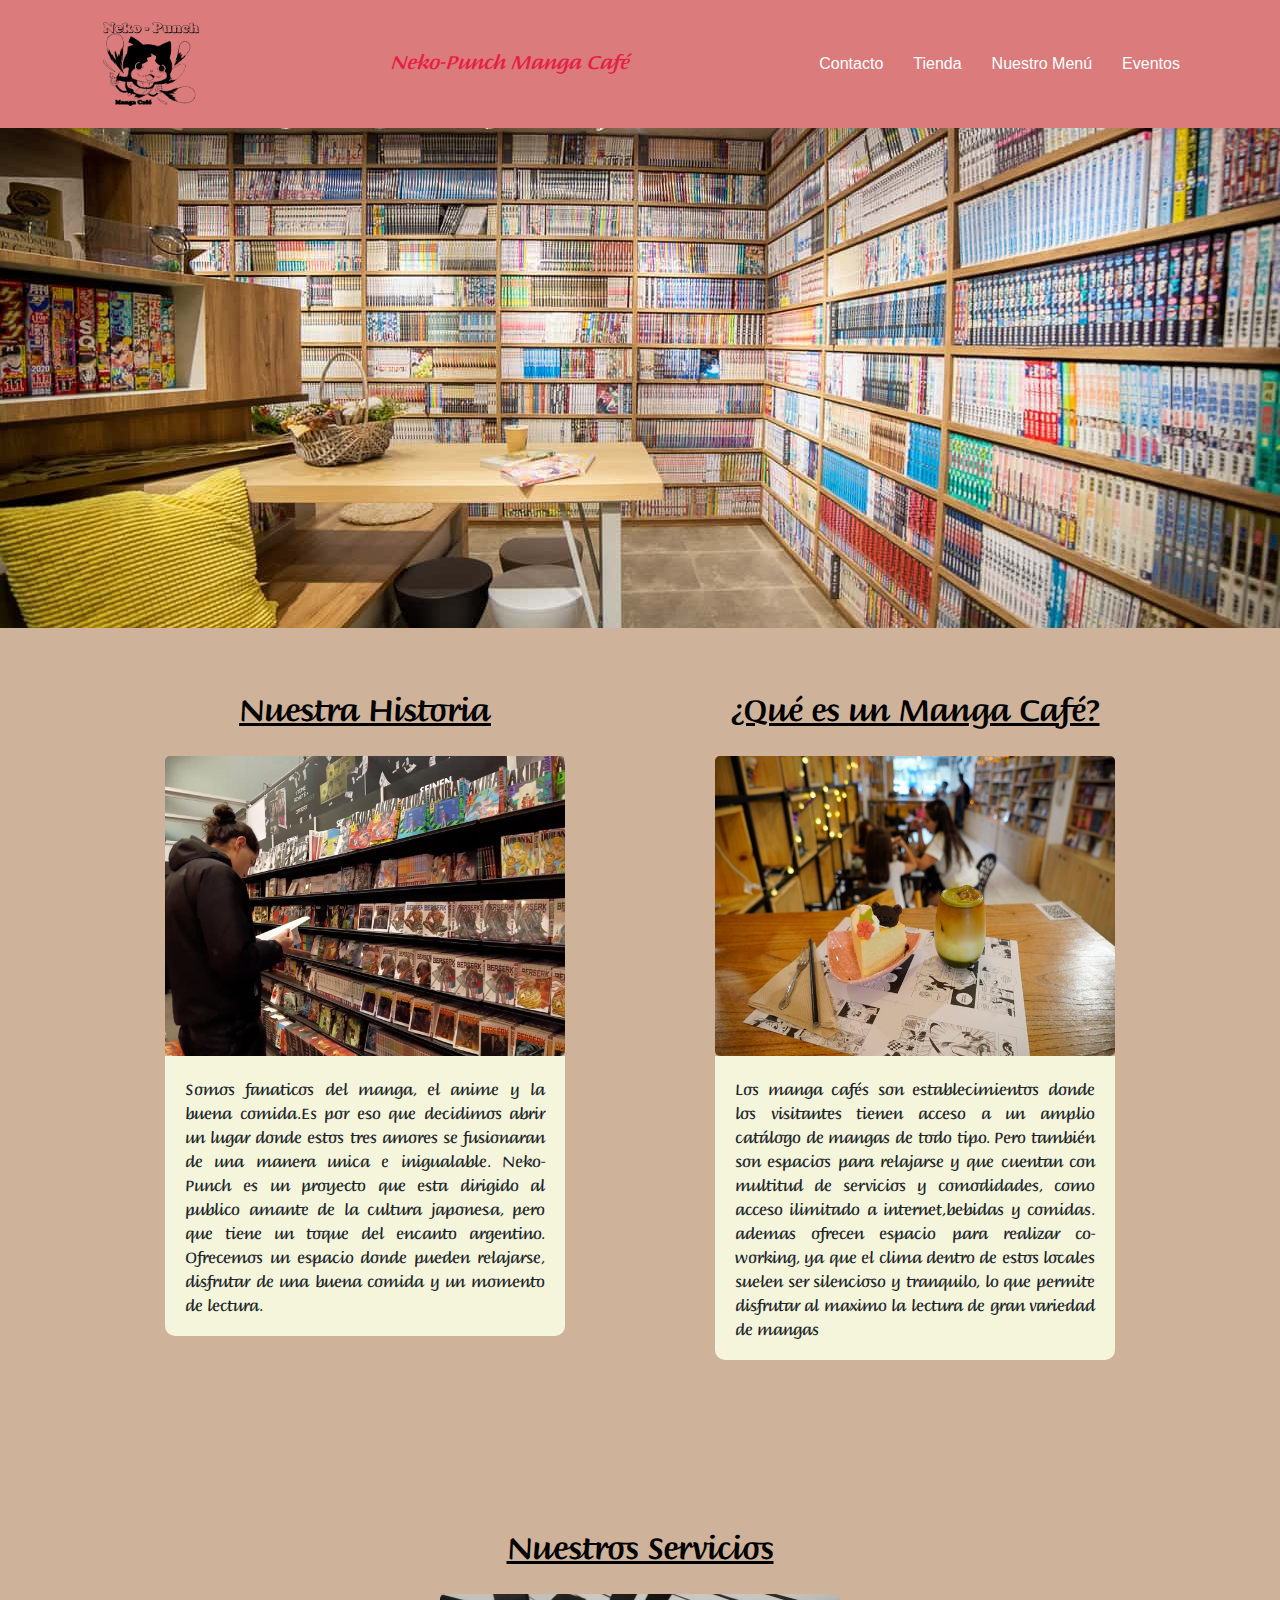
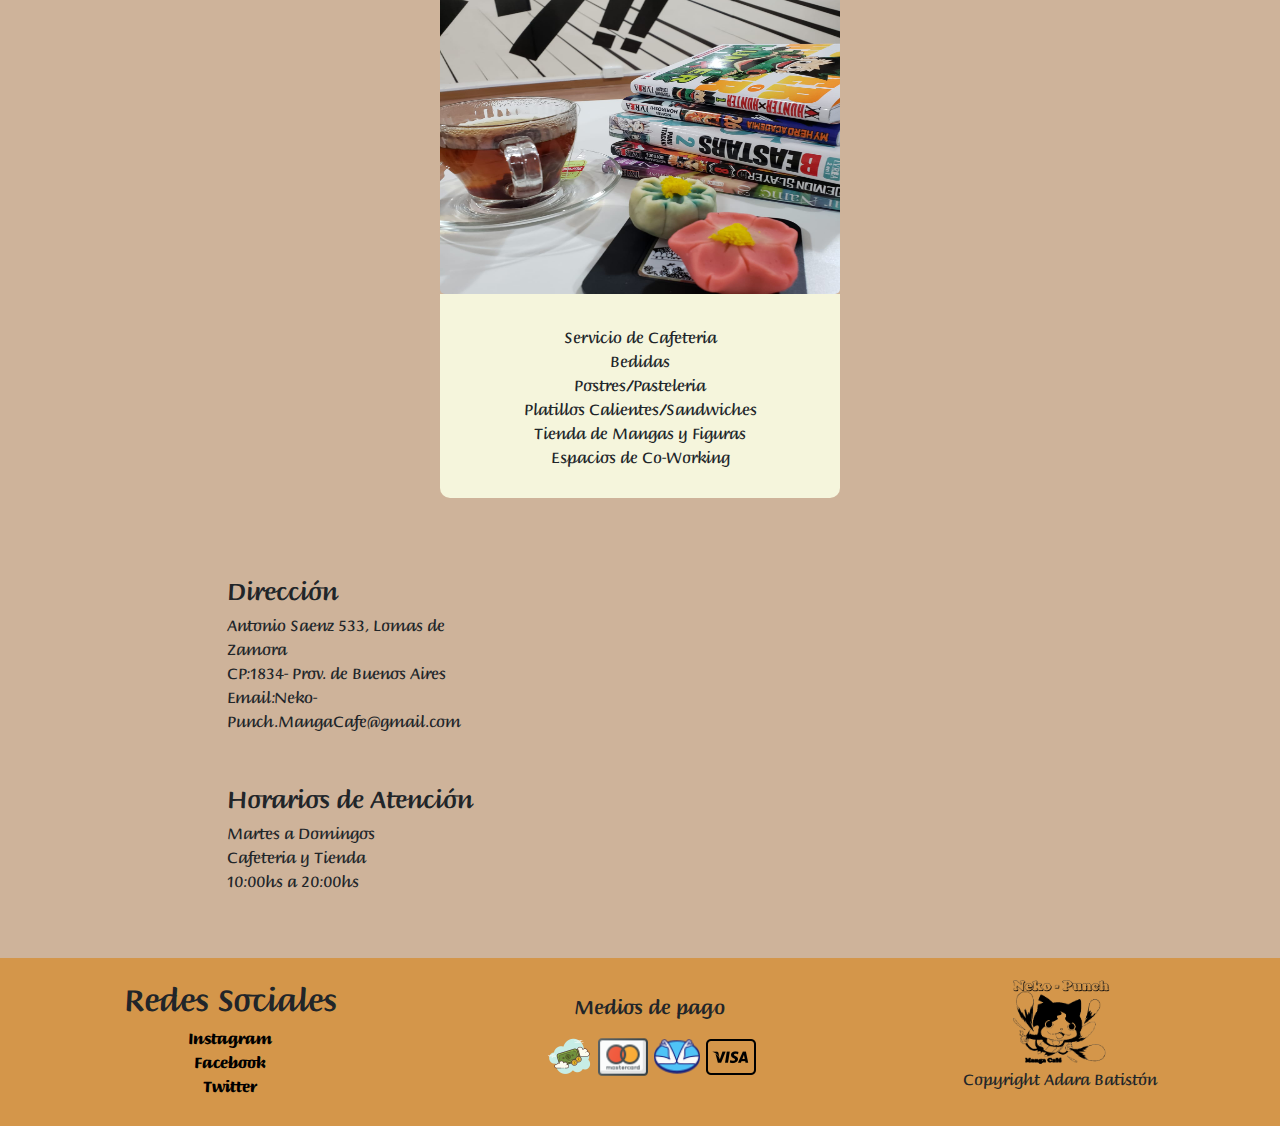
<file: movile first/index.html>
<!DOCTYPE html>
<html lang="en">
<head>
     <!--bootstrap-->
     <link href="https://cdn.jsdelivr.net/npm/bootstrap@5.3.3/dist/css/bootstrap.min.css" rel="stylesheet" integrity="sha384-QWTKZyjpPEjISv5WaRU9OFeRpok6YctnYmDr5pNlyT2bRjXh0JMhjY6hW+ALEwIH" crossorigin="anonymous">

     <!-- fuente-->
     <link rel="preconnect" href="https://fonts.googleapis.com">
     <link rel="preconnect" href="https://fonts.gstatic.com" crossorigin>
     <link href="https://fonts.googleapis.com/css2?family=Briem+Hand:wght@100..900&display=swap" rel="stylesheet">
     
     <link rel="stylesheet" href="style.css">
     <meta charset="UTF-8">
     <meta name="viewport" content="width=device-width, initial-scale=1.0">
     <title>Neko-Punch Manga cafe</title>
 </head>
 
 <body>
    <header>
   <div class="logo-link"> 
    <a href="index.html"><img class="logo" src="images/logo.png" alt="logo"></a>
 </div>  
        <h1>Neko-Punch Manga Café</h1>
        <div class="collapse" id="navbarToggleExternalContent" data-bs-theme="dark">
        <div>
          <ul>
            <li> <a href="../movile first/contacto.html"> Contacto </a></li>
            <li>  <a href="../movile first/tienda.html"> Tienda </a></li>
            <li> <a href="../movile first/nuestracarta.html">Nuestro Menú</a></li>
            <li> <a href="../movile first/eventos.html">Eventos</a></li>
          </ul>
        </div>
      </div>
      <nav class="navbar">
        <div class="container-fluid">
          <button class="navbar-toggler" type="button" data-bs-toggle="collapse" data-bs-target="#navbarToggleExternalContent" aria-controls="navbarToggleExternalContent" aria-expanded="false" aria-label="Toggle navigation">
            <span class="navbar-toggler-icon"></span>
          </button>
        </div>
      </nav>
      <div class="link-enlaces">
      <a href="../movile first/contacto.html"> Contacto </a>
      <a href="../movile first/tienda.html"> Tienda </a>
      <a href="../movile first/nuestracarta.html">Nuestro Menú</a>
      <a href="../movile first/eventos.html">Eventos</a>
    </div>
</header>
<main>
        <div class="img-container">
             <img src="images/salon.jpg" alt=" salon" width="100%">
         </div>
         <div class="information">
            <section>
                <h2> Nuestra Historia</h2>
                <img src="images/Manga RFI.jpg" alt="chico leyendo" width="75%" >
                <p> Somos fanaticos del manga, el anime y la buena comida.Es por eso
                    que decidimos abrir un lugar donde estos tres amores se fusionaran de una manera
                    unica e inigualable. Neko-Punch es un proyecto que esta dirigido al publico amante
                    de la cultura japonesa, pero que tiene un toque del encanto argentino.
                    Ofrecemos un espacio donde pueden relajarse, disfrutar de una buena comida y un
                    momento de lectura.</p>
            </section>

            <section>
                <h2>¿Qué es un Manga Café?</h2>
                <img src="images/Sz4W3pfY6_720x0__1.jpg" alt="cafe" width="75%">
                <p class="p2"> Los manga cafés son establecimientos donde los visitantes tienen acceso a un amplio
                    catálogo
                    de mangas de todo tipo. Pero también son espacios para relajarse y que cuentan con multitud
                    de servicios y comodidades, como acceso ilimitado a internet,bebidas y comidas. ademas
                    ofrecen espacio para realizar co-working, ya que el clima dentro de estos locales suelen ser
                    silencioso y tranquilo, lo que permite disfrutar al maximo la lectura de gran variedad de mangas</p>

            </section>

            <section>
                <h2> Nuestros Servicios </h2>
                <img src="images/4.jpeg" alt="cafe y mangas" width="75%">
                <ul>
                    <li> Servicio de Cafeteria </li>
                    <li> Bedidas </li>
                    <li> Postres/Pasteleria </li>
                    <li> Platillos Calientes/Sandwiches </li>
                    <li> Tienda de Mangas y Figuras </li>
                    <li> Espacios de Co-Working </li>
                </ul>
            </section>
        </div>
        <section class="dire-att">
             <div class="dire-att-text">
                 <div class="direccion">
                     <h3> Dirección </h3>
                     <p> Antonio Saenz 533, Lomas de Zamora <br>
                         CP:1834- Prov. de Buenos Aires <br>
                         Email:Neko-Punch.MangaCafe@gmail.com
                     </p>
 
                 </div>
                 <div>
                     <h3> Horarios de Atención</h3>
                     <p> Martes a Domingos <br>
                         Cafeteria y Tienda <br>
                         10:00hs a 20:00hs
                     </p>
 
                 </div>
             </div>
             <div class="info-Map">
                 <iframe class="map"
                     src="https://www.google.com/maps/embed?pb=!1m18!1m12!1m3!1d3277.921064410817!2d-58.409059111486826!3d-34.75758119575205!2m3!1f0!2f0!3f0!3m2!1i1024!2i768!4f13.1!3m3!1m2!1s0x95bcd291923ac0b3%3A0x2e8995e8bee62d30!2sAntonio%20S%C3%A1enz%20553%2C%20B1832HUK%20Lomas%20de%20Zamora%2C%20Provincia%20de%20Buenos%20Aires!5e0!3m2!1ses-419!2sar!4v1714344304277!5m2!1ses-419!2sar"
                    style="border:0;" allowfullscreen="" loading="lazy"
                     referrerpolicy="no-referrer-when-downgrade"></iframe>
             </div>
            </section>
        </main>
        
        <footer>
            <div class="redes">
                <h2> Redes Sociales </h2>
                <a href="http://instagram.com" target="_blank">Instagram </a> <br>
                <a href="http://facebook.com" target="_blank"> Facebook </a> <br>
                <a href="http://twitter.com" target="_blank"> Twitter </a>
            </div>
            <div class="redes">
                <h5>Medios de pago</h5>
                <div class="pay-icons">
                <img src="images/icons8-efectivo-100.png" alt="efectivo">
                <img src="images/icons8-master-card-48.png" alt="mastercard">
                <img src="images/icons8-mercado-pago-48.png" alt="mercadopago">
                <img src="images/icons8-visa-50.png" alt="visa">
               </div>
            </div>
            <div class="copyr">
                <img src="images/logo.png" alt="logo" width="50px" >
                <p> Copyright Adara Batistón </p>
            </div>
            
        </footer>


<!--javascrip-->
<script src="https://cdn.jsdelivr.net/npm/@popperjs/core@2.11.8/dist/umd/popper.min.js" integrity="sha384-I7E8VVD/ismYTF4hNIPjVp/Zjvgyol6VFvRkX/vR+Vc4jQkC+hVqc2pM8ODewa9r" crossorigin="anonymous"></script>
<script src="https://cdn.jsdelivr.net/npm/bootstrap@5.3.3/dist/js/bootstrap.min.js" integrity="sha384-0pUGZvbkm6XF6gxjEnlmuGrJXVbNuzT9qBBavbLwCsOGabYfZo0T0to5eqruptLy" crossorigin="anonymous"></script>

    </body>

</html>
</file>
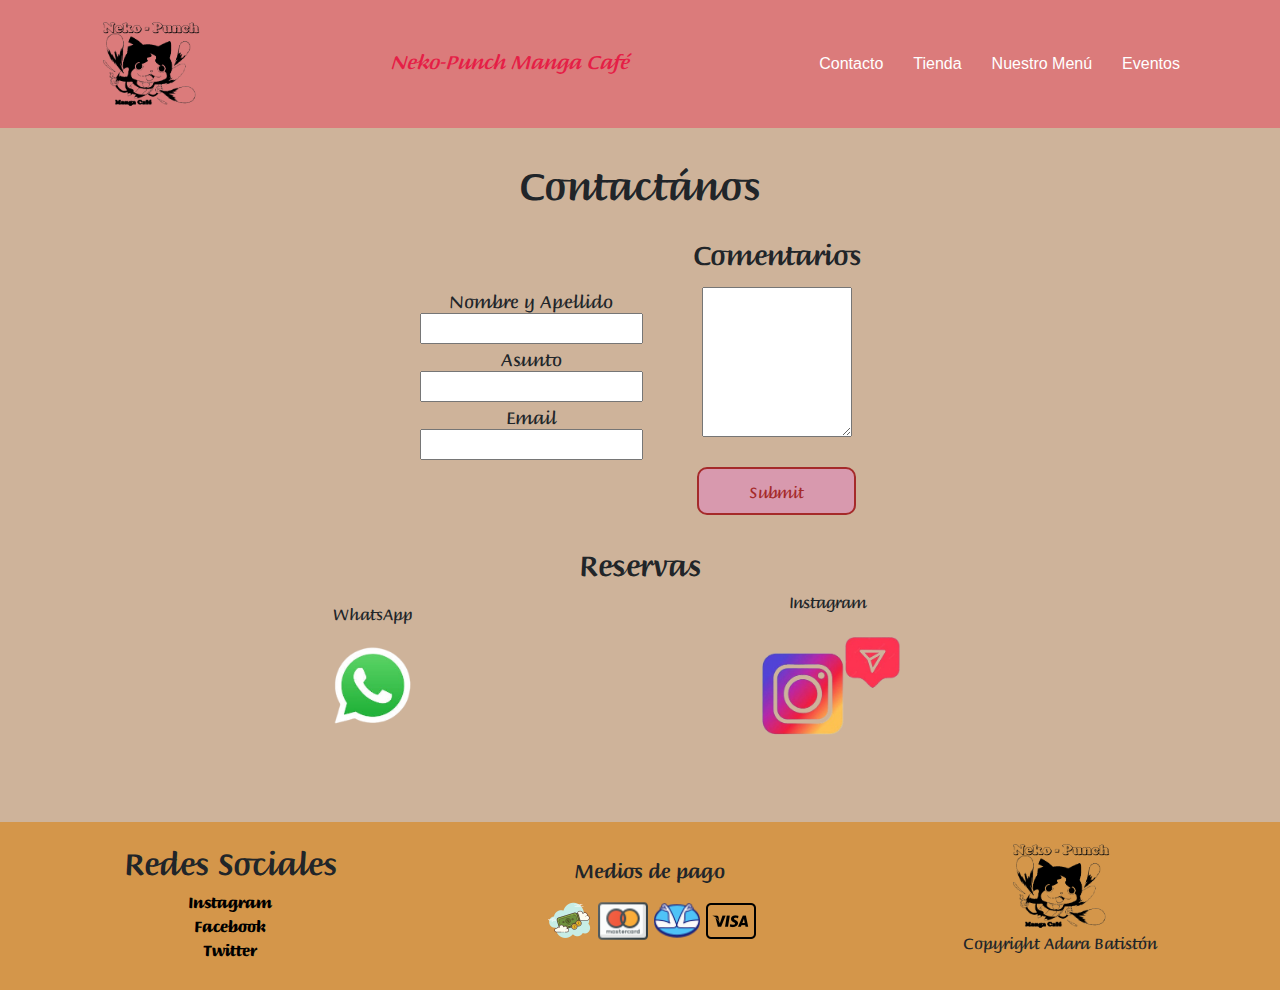
<file: movile first/contacto.html>
<!DOCTYPE html>
<html lang="en">
<head>
     <!--bootstrap-->
     <link href="https://cdn.jsdelivr.net/npm/bootstrap@5.3.3/dist/css/bootstrap.min.css" rel="stylesheet" integrity="sha384-QWTKZyjpPEjISv5WaRU9OFeRpok6YctnYmDr5pNlyT2bRjXh0JMhjY6hW+ALEwIH" crossorigin="anonymous">

     <!-- fuente-->
     <link rel="preconnect" href="https://fonts.googleapis.com">
     <link rel="preconnect" href="https://fonts.gstatic.com" crossorigin>
     <link href="https://fonts.googleapis.com/css2?family=Briem+Hand:wght@100..900&display=swap" rel="stylesheet">
     
     <link rel="stylesheet" href="style.css">
     <meta charset="UTF-8">
     <meta name="viewport" content="width=device-width, initial-scale=1.0">
     <title>Neko-Punch Manga cafe</title>

</head>
<body>
    <header>
        <div class="logo-link"> 
         <a href="index.html"><img class="logo" src="images/logo.png" alt="logo"></a>
      </div>  
             <h1>Neko-Punch Manga Café</h1>
             <div class="collapse" id="navbarToggleExternalContent" data-bs-theme="dark">
             <div>
               <ul>
                 <li> <a href="../movile first/contacto.html"> Contacto </a></li>
                 <li>  <a href="../movile first/tienda.html"> Tienda </a></li>
                 <li> <a href="../movile first/nuestracarta.html">Nuestro Menú</a></li>
                 <li> <a href="../movile first/eventos.html">Eventos</a></li>
               </ul>
             </div>
           </div>
           <nav class="navbar">
             <div class="container-fluid">
               <button class="navbar-toggler" type="button" data-bs-toggle="collapse" data-bs-target="#navbarToggleExternalContent" aria-controls="navbarToggleExternalContent" aria-expanded="false" aria-label="Toggle navigation">
                 <span class="navbar-toggler-icon"></span>
               </button>
             </div>
           </nav>
           <div class="link-enlaces">
           <a href="../movile first/contacto.html"> Contacto </a>
           <a href="../movile first/tienda.html"> Tienda </a>
           <a href="../movile first/nuestracarta.html">Nuestro Menú</a>
           <a href="../movile first/eventos.html">Eventos</a>
         </div>
     </header>
    <main>
            <h2 class="contacto-titulo"> Contactános </h2>
            <section class="complete">
            <div class="contact">
                <form action="form.php" method="post" class="contacto">
                    <label>Nombre y Apellido</label>
                    <input type="text" name="nombre" id="Nombre">
                    <label> Asunto </label> 
                    <input type="text" name="asunto" id="asunto"> 
                    <label> Email </label>
                    <input type="text" name="email" id="email"> 
                </form>
            </div> 
            <div class="comentarios">
                <H3> Comentarios </H3>
                <textarea ></textarea>
                <input type="submit">
             </div> 
        </section>
              <div>
        <h3 class="reserva-titulo"> Reservas </h3>
        <section class="Reserva-canal">
            <div class="reserva-item">
                <p> WhatsApp </p>
            <a href="https://web.whatsapp.com/" target="_blank"><img src="images/images-removebg-preview.png" alt="icono whatsapp"></a>
            </div>
            <div class="reserva-item">
                <p> Instagram </p>
            <a href="http://instagram.com"target="_blank"><img src="images/Sin_título-removebg-preview.png" alt="icono instagram"></a>
            </div>
        </section>
    </div>
</main> 
    <footer>
        <div class="redes">
            <h2> Redes Sociales </h2>
            <a href="http://instagram.com" target="_blank">Instagram </a> <br>
            <a href="http://facebook.com" target="_blank"> Facebook </a> <br>
            <a href="http://twitter.com" target="_blank"> Twitter </a>
        </div>
        <div class="redes">
            <h5>Medios de pago</h5>
            <div class="pay-icons">
            <img src="images/icons8-efectivo-100.png" alt="efectivo">
            <img src="images/icons8-master-card-48.png" alt="mastercard">
            <img src="images/icons8-mercado-pago-48.png" alt="mercadopago">
            <img src="images/icons8-visa-50.png" alt="visa">
           </div>
        </div>
        <div class="copyr">
            <img src="images/logo.png" alt="logo" width="50px" >
            <p> Copyright Adara Batistón </p>
        </div>
        
    </footer>

    
<!--javascrip-->
<script src="https://cdn.jsdelivr.net/npm/@popperjs/core@2.11.8/dist/umd/popper.min.js" integrity="sha384-I7E8VVD/ismYTF4hNIPjVp/Zjvgyol6VFvRkX/vR+Vc4jQkC+hVqc2pM8ODewa9r" crossorigin="anonymous"></script>
<script src="https://cdn.jsdelivr.net/npm/bootstrap@5.3.3/dist/js/bootstrap.min.js" integrity="sha384-0pUGZvbkm6XF6gxjEnlmuGrJXVbNuzT9qBBavbLwCsOGabYfZo0T0to5eqruptLy" crossorigin="anonymous"></script>

</body>

</html>
</file>
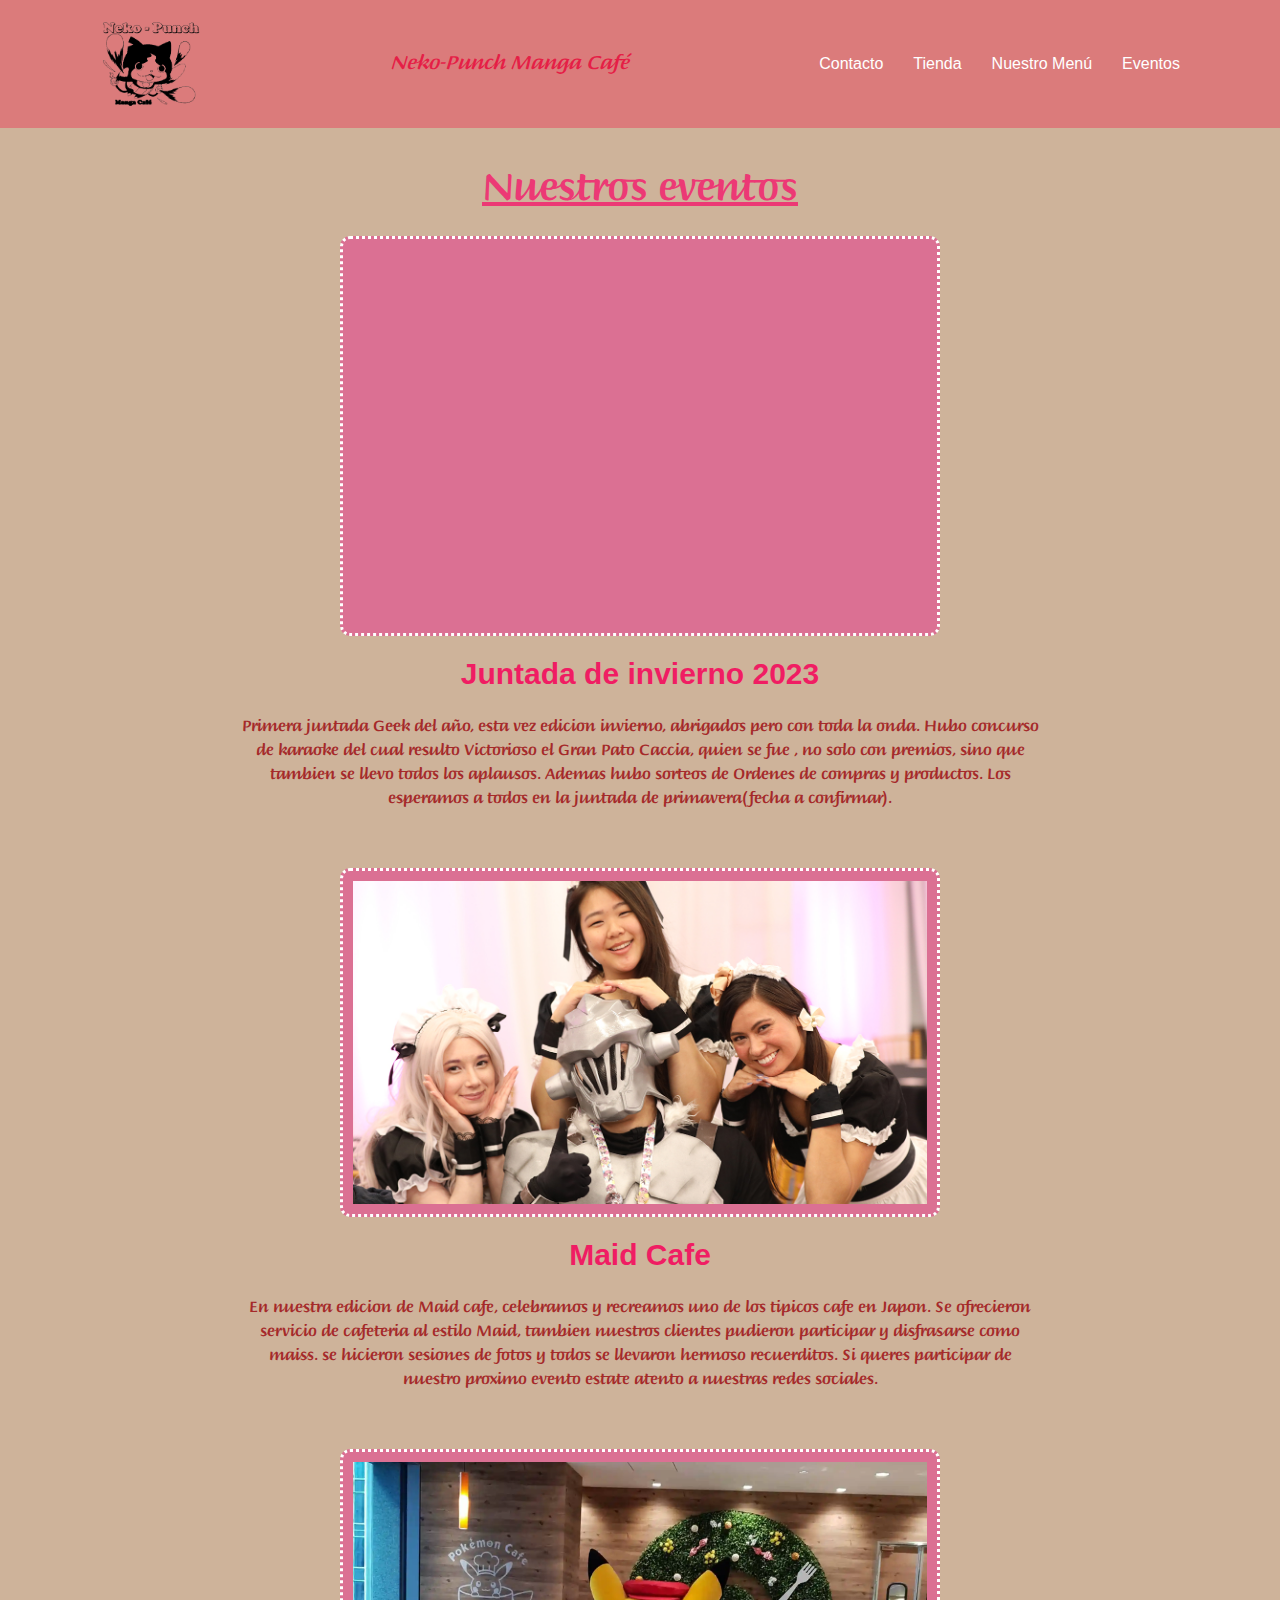
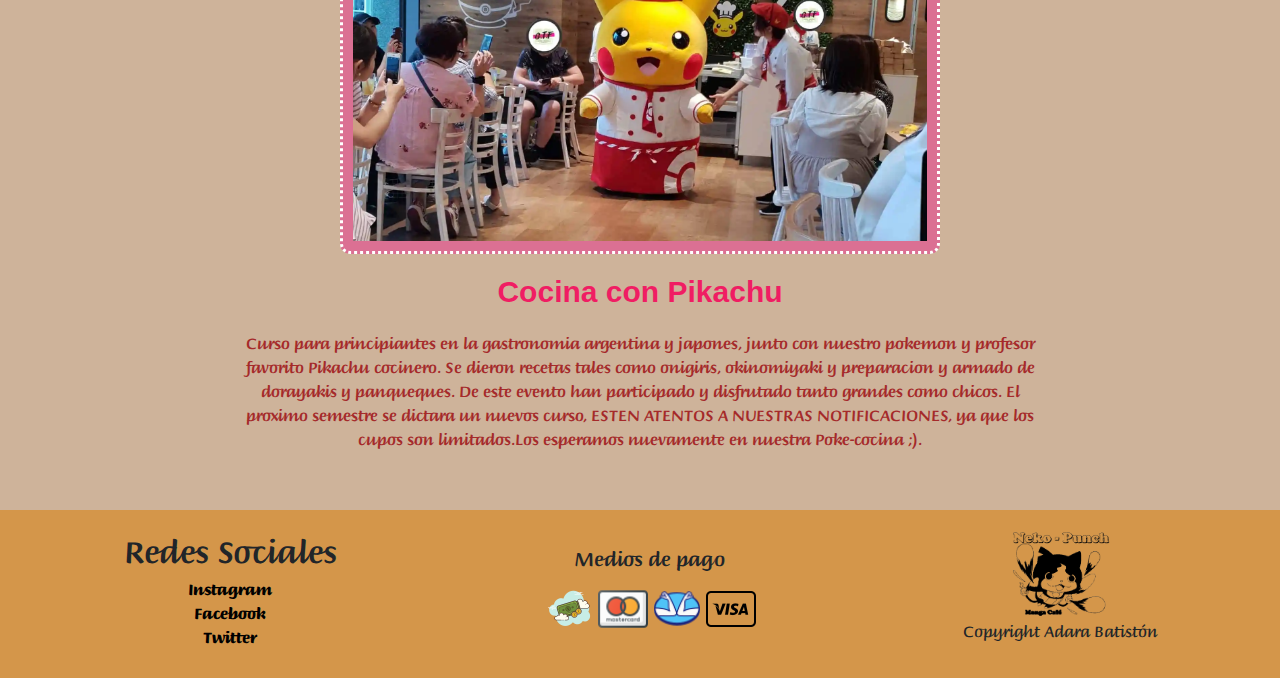
<file: movile first/eventos.html>
<!DOCTYPE html>
<html lang="en">
<head>
     <!--bootstrap-->
     <link href="https://cdn.jsdelivr.net/npm/bootstrap@5.3.3/dist/css/bootstrap.min.css" rel="stylesheet" integrity="sha384-QWTKZyjpPEjISv5WaRU9OFeRpok6YctnYmDr5pNlyT2bRjXh0JMhjY6hW+ALEwIH" crossorigin="anonymous">

     <!-- fuente-->
     <link rel="preconnect" href="https://fonts.googleapis.com">
     <link rel="preconnect" href="https://fonts.gstatic.com" crossorigin>
     <link href="https://fonts.googleapis.com/css2?family=Briem+Hand:wght@100..900&display=swap" rel="stylesheet">
     
     <link rel="stylesheet" href="style.css">
     <meta charset="UTF-8">
     <meta name="viewport" content="width=device-width, initial-scale=1.0">
     <title>Neko-Punch Manga cafe / Eventos</title>
</head>

<body>
    <header>
        <div class="logo-link"> 
         <a href="index.html"><img class="logo" src="images/logo.png" alt="logo"></a>
      </div>  
             <h1>Neko-Punch Manga Café</h1>
             <div class="collapse" id="navbarToggleExternalContent" data-bs-theme="dark">
             <div>
               <ul>
                 <li> <a href="../movile first/contacto.html"> Contacto </a></li>
                 <li>  <a href="../movile first/tienda.html"> Tienda </a></li>
                 <li> <a href="../movile first/nuestracarta.html">Nuestro Menú</a></li>
                 <li> <a href="../movile first/eventos.html">Eventos</a></li>
               </ul>
             </div>
           </div>
           <nav class="navbar">
             <div class="container-fluid">
               <button class="navbar-toggler" type="button" data-bs-toggle="collapse" data-bs-target="#navbarToggleExternalContent" aria-controls="navbarToggleExternalContent" aria-expanded="false" aria-label="Toggle navigation">
                 <span class="navbar-toggler-icon"></span>
               </button>
             </div>
           </nav>
           <div class="link-enlaces">
              <a href="../movile first/contacto.html"> Contacto </a>
              <a href="../movile first/tienda.html"> Tienda </a>
              <a href="../movile first/nuestracarta.html">Nuestro Menú</a>
              <a href="../movile first/eventos.html">Eventos</a>
          </div>
     </header>
    
     <main>
        
        <h3 class="evento-tit"> Nuestros eventos </h3>
        
        <section class="evento-container">
            <iframe  src="https://www.youtube.com/embed/7rg3ANkLw5Q?si=8fbAS6MnydnRlxCV" title="YouTube video player" frameborder="0" allow="accelerometer; autoplay; clipboard-write; encrypted-media; gyroscope; picture-in-picture; web-share" referrerpolicy="strict-origin-when-cross-origin" allowfullscreen></iframe>
            <div class="evento-text">
                <h4> Juntada de invierno 2023</h4>
                <p>Primera juntada Geek del año, esta vez edicion invierno, abrigados pero con toda la onda. Hubo concurso de karaoke del cual resulto Victorioso el Gran Pato Caccia, quien se fue , no solo con premios, sino que tambien se llevo todos los aplausos. Ademas hubo sorteos de Ordenes de compras y productos. Los esperamos a todos en la juntada de primavera(fecha a confirmar).</p>
            </div>
        </section>
        
        <section class="evento-container">
                <img src="images/maidcafe2.jpg" alt="maid y cosplay" width="75%">
                 <div class="evento-text">
                    <h4> Maid Cafe </h4>
                <p>En nuestra edicion de Maid cafe, celebramos y recreamos uno de los tipicos cafe en Japon. Se ofrecieron servicio de cafeteria al estilo Maid, tambien nuestros clientes pudieron participar y disfrasarse como maids. se hicieron sesiones de fotos y todos se llevaron hermoso recuerditos. Si queres participar de nuestro proximo evento estate atento a nuestras redes sociales.</p>
            </div>
        </section>
        
        <section class="evento-container">
          <img src="images/Pikachu-Pokemon-Cafe_02.webp" alt="pikachu cocinero" width="75%">
            <div class="evento-text">
                <h4> Cocina con Pikachu </h4>
                <p>Curso para principiantes en la gastronomia argentina y japones, junto con nuestro pokemon y profesor favorito Pikachu cocinero. Se dieron recetas tales como onigiris, okinomiyaki y preparacion y armado de dorayakis y panqueques.
                    De este evento han participado y disfrutado tanto grandes como chicos. El proximo semestre se dictara un nuevos curso, ESTEN ATENTOS A NUESTRAS NOTIFICACIONES, ya que los cupos son limitados.Los esperamos nuevamente en nuestra Poke-cocina ;). 
                </p>
            </div>
            
    
        </section>

    </main>
    
    <footer>
        <div class="redes">
            <h2> Redes Sociales </h2>
            <a href="http://instagram.com" target="_blank">Instagram </a> <br>
            <a href="http://facebook.com" target="_blank"> Facebook </a> <br>
            <a href="http://twitter.com" target="_blank"> Twitter </a>
        </div>
        <div class="redes">
            <h5>Medios de pago</h5>
            <div class="pay-icons">
            <img src="images/icons8-efectivo-100.png" alt="efectivo">
            <img src="images/icons8-master-card-48.png" alt="mastercard">
            <img src="images/icons8-mercado-pago-48.png" alt="mercadopago">
            <img src="images/icons8-visa-50.png" alt="visa">
           </div>
        </div>
        <div class="copyr">
            <img src="images/logo.png" alt="logo" width="50px" >
            <p> Copyright Adara Batistón </p>
        </div>
        
    </footer>


    <!--javascrip-->
<script src="https://cdn.jsdelivr.net/npm/@popperjs/core@2.11.8/dist/umd/popper.min.js" integrity="sha384-I7E8VVD/ismYTF4hNIPjVp/Zjvgyol6VFvRkX/vR+Vc4jQkC+hVqc2pM8ODewa9r" crossorigin="anonymous"></script>
<script src="https://cdn.jsdelivr.net/npm/bootstrap@5.3.3/dist/js/bootstrap.min.js" integrity="sha384-0pUGZvbkm6XF6gxjEnlmuGrJXVbNuzT9qBBavbLwCsOGabYfZo0T0to5eqruptLy" crossorigin="anonymous"></script>


</body>
</html>
</file>
<file: movile first/style.css>
*{
    padding: 0;
    margin: 0;

}


@media only screen and (max-width: 650px){
   /* index*/
    body{
        background-color: rgba(204, 176, 150, 0.959);
    }
    .link-enlaces{
        display: none;
    }
    header{
        display: flex;
        flex-direction:row;
        justify-content: space-between;
        flex-wrap: wrap;
        align-items: center;

        background-color: rgb(219, 123, 123);
        padding: 20px; 
        h1{
            display: none;
        }
        img{
            width: 100px;
        
        }
        ul{
            list-style: none;
        }
        ul a{
        text-decoration: none;
        color: white;
        font-size: 30px;
        font-family: "Briem Hand", cursive;
        }    
        ul a:hover{
            color: rgb(226, 51, 109);
        }
    }
   .information{
    display: flex;
    flex-direction: column;
    flex-wrap: wrap;
   }
    .information section{
        display: flex;
        flex-direction: column;
        justify-content: center;
        align-items: center;
        text-align: center;
        align-content: center;
        h2{
            font-family:  "Briem Hand", cursive ;
            margin: 20px 0;
            text-decoration: underline;
        }
        p{
            width: 75%;
            padding: 20px 5px;
            border-radius: 0 0 10px 10px;
            background-color: rgb(241, 219, 198);
            font-family:  "Briem Hand", cursive ;
            font-size: 16px;
        }
        img{
            border-radius: 10px 10px 0 0 ;
        }
        ul{
            width: 75%;
            padding: 30px 5px;
            border-radius: 0 0 10px 10px;
            background-color: rgb(241, 219, 198);
            font-family:  "Briem Hand", cursive ;
            list-style: none;
            text-align: center;
            font-size: 16px;
        }

    }
    .dire-att-text{
        display: flex;
        flex-direction: column;
        justify-content: center;
        align-content: center;
        text-align: center;
        margin-top: 30px;
            h3{
            font-weight: bolder;
            text-decoration: underline;
            font-family:  "Briem Hand", cursive ;
            font-size: 30px;
            margin-bottom: 20px;

            }
        }
    .map{
        width: 50%;

    }
    .info-Map{
        display: flex;
        justify-content: center;
        margin-bottom: 30px;
    }
    footer{
        display: flex;
        justify-content: center;
        flex-direction: column;
        align-items: center;
        align-content: center;
        background-color: rgb(212, 150, 74);
        font-family:  "Briem Hand", cursive ; ;
        a{
            text-decoration: none;
            color: black;
        }
        h2{
            margin-top: 20px;
            text-decoration: underline;
        }
        
    }
    footer a:hover{
        color: rgb(233, 86, 135);
    }
    .redes{
        text-align: center;
        margin-bottom: 30px;
    }
    .copyr{
            display: flex;
            flex-direction: column;
            justify-content: center;
            align-items: center;
        }
    main h2{
        display: flex;
        justify-content: center;
        margin-top: 30px;
        font-size: 30px;
        text-decoration: underline;
        font-family: "Briem Hand", cursive;
    }
/* CONTACTO*/
    .complete{
        display: flex;
        align-items: center;
        justify-content: center;
        flex-direction: column;
        font-family: "Briem Hand", cursive;
    }
    .complete form{
        margin-top: 30px;
        display: flex;
        flex-direction: column;
        text-align: center;
    }
    .comentarios{
        margin-top: 20px;
        display: flex;
        flex-direction: column;
        justify-content: center;
        text-align: center;
        input{
            border-radius: 10px;
            margin-top: 20px;
            background-color: rgb(216, 153, 174);
            border: solid 2px brown;
            color: brown;
            margin-bottom: 30px;
        }
    }
    .comentarios input:hover{
        background-color: palevioletred;
        color: white;
    }
    .reserva-titulo{
        display: flex;
        justify-content: center;
        font-family:"Briem Hand", cursive ;
        font-size: 30px;
    }
    .Reserva-canal{
        display: flex;
        justify-content: space-around;
        align-items: center;
        margin-bottom: 30px;
        font-family:"Briem Hand", cursive ;
        text-decoration: underline;
        img{
            width: 60px;
        }
    }
    /* EVENTOS*/
    .evento-tit{
        display: flex;
        justify-content: center;
        text-decoration: underline;
        color: rgb(236, 57, 117);
        margin: 30px 0;
        font-size: 40px;
        font-family:"Briem Hand", cursive ;
        text-decoration: underline;

    }
    .evento-container{
        display: flex; 
        flex-direction: column;
        justify-content: center;
        align-items: center;
        text-align: center;
        img{
            border-radius: 10px;
            padding: 10px;
            background-color: palevioletred;
            border: dotted white;
        }
        p{
            font-size: 16px;
            font-family:"Briem Hand", cursive ;
            margin-bottom: 50px;margin-bottom: 60px;
            font-size: 16px;
            font-weight: 500;
            color: brown;
        }
        h4{
            font-family:"Briem Hand", cursive ;
            font-size: 30px;
            margin-top: 30px;
            color: rgb(240, 29, 99);
            font-weight: 700;
        }
        iframe{
            border: dotted white;
            padding: 10px;
            background-color: palevioletred;
            border-radius: 10px;
            width: 450px;
            height: 300px;

        }
    }
/*TIENDA*/
    .d-flex{
        gap: 20px; 
        margin-bottom: 20px;
        flex-wrap: wrap;
        a{
            display: flex;
            justify-content: center;
        }
    }
    .carousel-inner h2{
        justify-content: center;
        text-align: center;
        background-color: white;
        margin-bottom: 40PX;
        font-family: "Jacquard 12", system-ui;
        font-size: 40px;
        color: brown;
    }
    .carousel-inner img{
        
        width: 100%;
        height: 250px;
    
    
    }
    /* CARTA*/
    .carta-titulo{
        font-size: 40px;
    }
    .ingreso-menu{
        display: flex;
        justify-content: center;
        flex-wrap: wrap;
        text-align: center;
        margin-top: 30px;
        gap: 20px;
        img{
            border-radius: 50px;
        
        }
        p{
            font-family: "Cedarville Cursive", cursive;
            font-size: 20px;
            font-weight: bolder;
            text-decoration: underline;
        }
    }
    .titulos-menues{
        display: flex;
        justify-content: center;
        margin: 20px 0;
        font-family: "Cedarville Cursive", cursive;
        font-size: 30px;
        text-decoration: underline;
    }
    .Menus {
        display: flex;
        flex-direction: column;
        justify-content: center;
        img{
            margin-left: 25%;
            border-radius: 20px;
            width: 50%;
        
        }
        p{
            justify-content: center;
            text-align: center;
            font-size: 25px;
            font-family: "Cedarville Cursive", cursive;
            font-weight: bolder;
            margin-top: 30px;
        }
        ul{
            list-style: none;
            font-size: 18px;
            font-family: "Briem Hand", cursive ;
            justify-content: center;
            margin-top: 20px;
            align-items: center;
            text-align: center;
        }
    } 

    .carta-completa{
    display: flex;
    flex-direction: column;
    align-items: center;
    text-align: center;
        h4{
            font-family:"Briem Hand", cursive;
            font-size: 18px;
            font-weight: bold;
        }
        p{
            font-size: 16px;
            font-family:"Briem Hand", cursive ;
        }
    }
    .oso{
    display: flex ;
    justify-content: center;
    img{
        border-radius: 10px;
        margin-bottom: 40px;
        }
    }

}
@media only screen and (min-width: 650px){
/* index*/
    .collapse{
    display: none;
        }
    .navbar{
    display: none;
    }
    body{
    font-family: 'Trebuchet MS', 'Lucida Sans Unicode', 'Lucida Grande', 'Lucida Sans', Arial, sans-serif;
    background-color: rgba(204, 176, 150, 0.959);
    }
    header{
    display: flex;
    justify-content: space-around;
    align-items: center;
    background-color: rgb(219, 123, 123);
    gap: 30px;
    padding: 20px;
  h1{
    font-size: 20px;
    font-style: italic;
    color: rgba(231, 14, 61, 0.842);
  }
  
    }
    .logo{
    width: 100px;
    }    

    .link-enlaces{
    display: flex;
    gap: 30px;
    }   

    a{
    text-decoration: none;
    color: white;
    transition: 2s;
    }
    .link-enlaces a:hover{
    color: brown;
    margin-top: 20px;
    transition: 2s;
    }
    h1{
    color: white;
    font-family: "Briem Hand", cursive;
    font-size: 25px;
    }
    .info-Map{ 
        iframe{
        width: 500px;
        height: 300px;
       
        }
    }
    .mainmenu{
    padding: 30px;
    background-color: rgb(219, 123, 123);
    display: flex;
    align-items: center;
    justify-content: space-around;
    font-family: "Briem Hand", cursive;
    font-size: medium;
    
    }
    .img-container img{
    width: 100%;
    height: 500px;
    object-fit: cover;
     }

    .information{
    margin-top: 60px;
    display:flex;
    justify-content: center;
    gap: 150px;
    flex-wrap: wrap;
    align-content: center;
    font-family: "Briem Hand", cursive;
    h2{text-decoration: underline; text-align: center;width: 400px; margin-bottom: 30px;color: black; }
    img {width: 400px; height: 300px;  border-radius: 5px;}
    p{width: 400px; text-align: justify;background-color: beige; padding: 20px; border-radius: 0 0 10px 10px;}
    ul { padding: 30px; background-color: beige; list-style: none;border-radius: 0 0 10px 10px;
    text-align: center;}
    
    }
    .dire-att{
    margin-top: 60px;
    display: flex;
    align-items: center;   
    justify-content: center;
    gap: 70px;
    margin-bottom: 50px;
    flex-wrap: wrap;
   
    }
    .dire-att-text{
    width: 20%;
    font-family: "Briem Hand", cursive;
    }   
    .dire-att-text h3{
    font-size: 25px;
    }
    .direccion{
    margin-bottom: 50px;
    }
    .maps{
    display: flex;

    }
    footer{
    background-color: rgb(212, 150, 74);
    display: flex;
    justify-content: space-around;
    padding: 20px;
    font-family: "Briem Hand", cursive;
    margin-bottom: 0;
    }
    .redes a{ 
    color: black;
    font-weight: 700;
    font-family: "Briem Hand", cursive;
    text-decoration: none;
    }
    .redes a:hover{
    color: rgb(202, 27, 27);
    }
    .redes{
    text-align: center;
    }
    footer img{
    width: 100px;
    }

    .pay-icons img {
    width: 50px;
    height: 50px;
    
    }
    .redes h5{
    text-align: center;
    margin: 15px;
    text-decoration: wavy;
    font-family: "Briem Hand", cursive;
    }
    .copyr{
    text-align: center  ;
    }

/* contacto*/
    .contacto-titulo{
    display: flex;
    justify-content: center;
    font-family: "Briem Hand", cursive;
    font-size: 40px;
    margin: 30px 0;

    }
    .contact form{
    display: flex;
    flex-direction: column;
    justify-content: center;
    align-items: center;
    margin-top: 50px;
    font-family: "Briem Hand", cursive;
    font-size: 18px;
    
    }
    textarea{
    width: 150px;
    height: 150px;
    }
    .complete{
  
    display: flex;
    justify-content: center;
    gap: 50px;
    }
    .comentarios{
    display: flex;
    flex-direction: column;
    align-items: center;
    gap: 10px;
    font-family: "Briem Hand", cursive;
    input{
        border-radius: 10px;
        margin-top: 20px;
        background-color: rgb(216, 153, 174);
        border: solid 2px brown;
        color: brown;
        padding: 10px 50px;
        margin-bottom: 30px
        }
    }
    .comentarios input:hover{
    background-color: palevioletred;
    color: white;
    }
    .Reserva-canal{
    display: flex;
    justify-content: center;
    gap: 150px;
    align-items: center;
    margin-bottom: 30px;
    font-family: "Briem Hand", cursive;
    }
    .reserva-titulo{
        display: flex;
        justify-content: center;
        font-size: 30px;
        font-family: "Briem Hand", cursive;

    }
    .reserva-item{
        display: flex;
        flex-direction: column;
        justify-content: center;
        align-items: center;
        margin-bottom: 50px;
        align-content: center;
        a{
            display: flex;
        justify-content: center;
        }
        img{ width: 40%;}
        
    }

    /* nuestra carta*/
    .carta-titulo {
        text-align: center;
        margin-top: 40px;
        font-size: 40px;
        font-family: "Cedarville Cursive", cursive;
        margin-bottom: 40px;
    }
    .ingreso-menu{
        display: flex;
        gap: 100px;
        margin-top: 20px;
        margin-bottom: 60px;
        justify-content: center;
        flex-wrap: wrap;
        
        img{
            border-radius: 50px;
        }
    }
    .ingreso-menu p{
        text-align: center;
        font-size: 30px;
        font-family: "Cedarville Cursive", cursive;
        border-bottom: solid 2px black;
    }
    .ingreso-menu img:hover{
        border:  3px solid palevioletred;
    
    }
    .Menus{
        display: flex;
        justify-content: center;
        align-items: center;
        align-content: center;
        p{
            font-size: 30px;
            font-family: "Briem Hand", cursive;
        }
    }
    .Menus section{
        display: flex;
        flex-direction: column;
        justify-content: center;
        align-items: center;
        align-content: center;
        img{
            border-radius: 10px;
            width: 40%;
        }
    
    }
  
    .Menus ul{
        font-family: "Briem Hand", cursive;
        display: flex;
        flex-direction: column;
        text-align: center;
        list-style: none;
       
    }
    Menus p{
        margin-bottom: 15px;
        font-size: 25px;
        text-align: center;
        font-family: "Briem Hand", cursive;
    
    }
    
    .titulos-menues{
        text-align: center;
        font-size: 35px;
        margin-bottom: 50px;
        margin-top: 50px;
        font-family: "Cedarville Cursive", cursive;
        text-decoration: underline;
    }
 
    .carta-completa{
       display:grid;
        grid-template-columns: repeat(3,1fr);
        justify-content: center;
        align-items: center;
        align-content: center;
        gap: 40px;
        padding: 0 80px;
        font-size: 15px;
        font-family:"Briem Hand", cursive;
    }
    .carta-completa h4{
        margin-bottom: 10px;
        font-size: 18px;
    }
    .oso {
        display: flex;
        justify-content: center;
        margin-top: 20px;
        margin-bottom: 20px ;
        img{
            border-radius: 10px;
            width: 30%;
        }
    
    
    }
    
    /* EVENTOS*/
    .evento-container {
        display: flex;
        flex-direction: column;
        justify-content: center;
        align-items: center;
        text-align: center;
        iframe{
            width: 600PX;
            height: 400PX;
            border: dotted white;
            padding: 10px;
            background: palevioletred;
            border-radius: 10px;
           
        }    
       h4{
        margin-top: 20px;
        margin-bottom: 20px;
        font-size: 30px;
        color: rgb(240, 29, 99);
        font-weight: 700;
       } 
       p{
        margin-bottom: 60px;
        font-size: 16px;
        font-weight: 500;
        font-family: "Briem Hand", cursive;
        color: brown;
        width: 800px;
       }
       img{
        width: 600px;
        border-radius: 10px;
        border: dotted white;
        padding: 10px;
        background-color: palevioletred;
       }
       
    }
    .evento-tit{
        display: flex;
        justify-content: center;
        font-family: "Briem Hand", cursive;
        font-size: 40PX;
        text-decoration: underline;
        color: rgb(236, 57, 117);
        margin: 30px 0;
    }
    
    /* TIENDA*/
    .carousel-inner h2{
    justify-content: center;
    text-align: center;
    background-color: white;
    padding: 15px 10px;
    margin: 0 50px 40px ;
    font-family: "Jacquard 12", system-ui;
    font-size: 40px;
    color: brown;
    }
    .carousel-inner img{
    
    width: 100%;
    height: 350px;
    padding: 20px 50px;
    margin-top: 30px;
    border-radius: 5px;
    
    }

    .d-flex{
    gap: 20PX;
    margin-bottom: 30PX;
    }
    .card a{
    display: flex;
    justify-content: center;
    align-items: center;
    }

}
</file>
